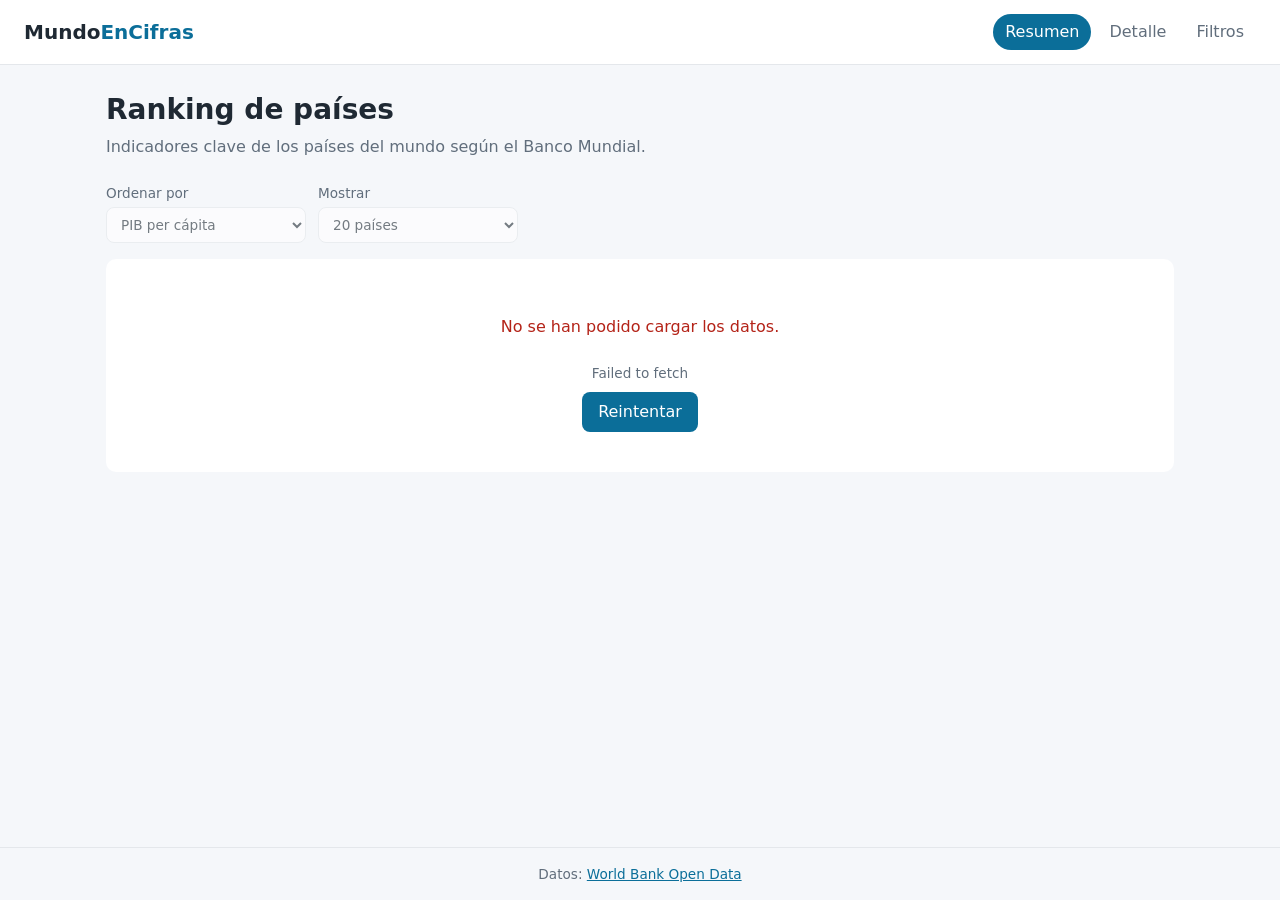
<file: index.html>
<!DOCTYPE html>
<html lang="es">
<head>
  <meta charset="UTF-8">
  <meta name="viewport" content="width=device-width, initial-scale=1.0">
  <meta name="description" content="MundoEnCifras: indicadores económicos y sociales de los países del mundo con datos del Banco Mundial.">
  <title>MundoEnCifras · Resumen</title>
  <link rel="stylesheet" href="css/styles.css">
</head>
<body>
  <header class="cabecera">
    <a class="cabecera__logo" href="index.html">Mundo<span>EnCifras</span></a>
    <nav class="cabecera__nav" aria-label="Principal">
      <a href="index.html" aria-current="page">Resumen</a>
      <a href="pages/detalle.html">Detalle</a>
      <a href="pages/filtros.html">Filtros</a>
    </nav>
  </header>

  <main class="contenido">
    <h1>Ranking de países</h1>
    <p class="intro">Indicadores clave de los países del mundo según el Banco Mundial.</p>
    <form class="controles" id="controles" onsubmit="return false">
      <label>Ordenar por
        <select id="indicador">
          <option value="pibPerCapita" selected>PIB per cápita</option>
          <option value="poblacion">Población</option>
          <option value="esperanzaVida">Esperanza de vida</option>
          <option value="crecimientoPib">Crecimiento del PIB</option>
        </select>
      </label>
      <label>Mostrar
        <select id="limite">
          <option value="10">10 países</option>
          <option value="20" selected>20 países</option>
          <option value="50">50 países</option>
          <option value="100">100 países</option>
        </select>
      </label>
    </form>
    <section id="resumen" aria-live="polite"></section>
  </main>

  <footer class="pie">
    Datos: <a href="https://data.worldbank.org/" target="_blank" rel="noopener">World Bank Open Data</a>
  </footer>

  <script type="module" src="js/pages/resumen.js"></script>
</body>
</html>
</file>
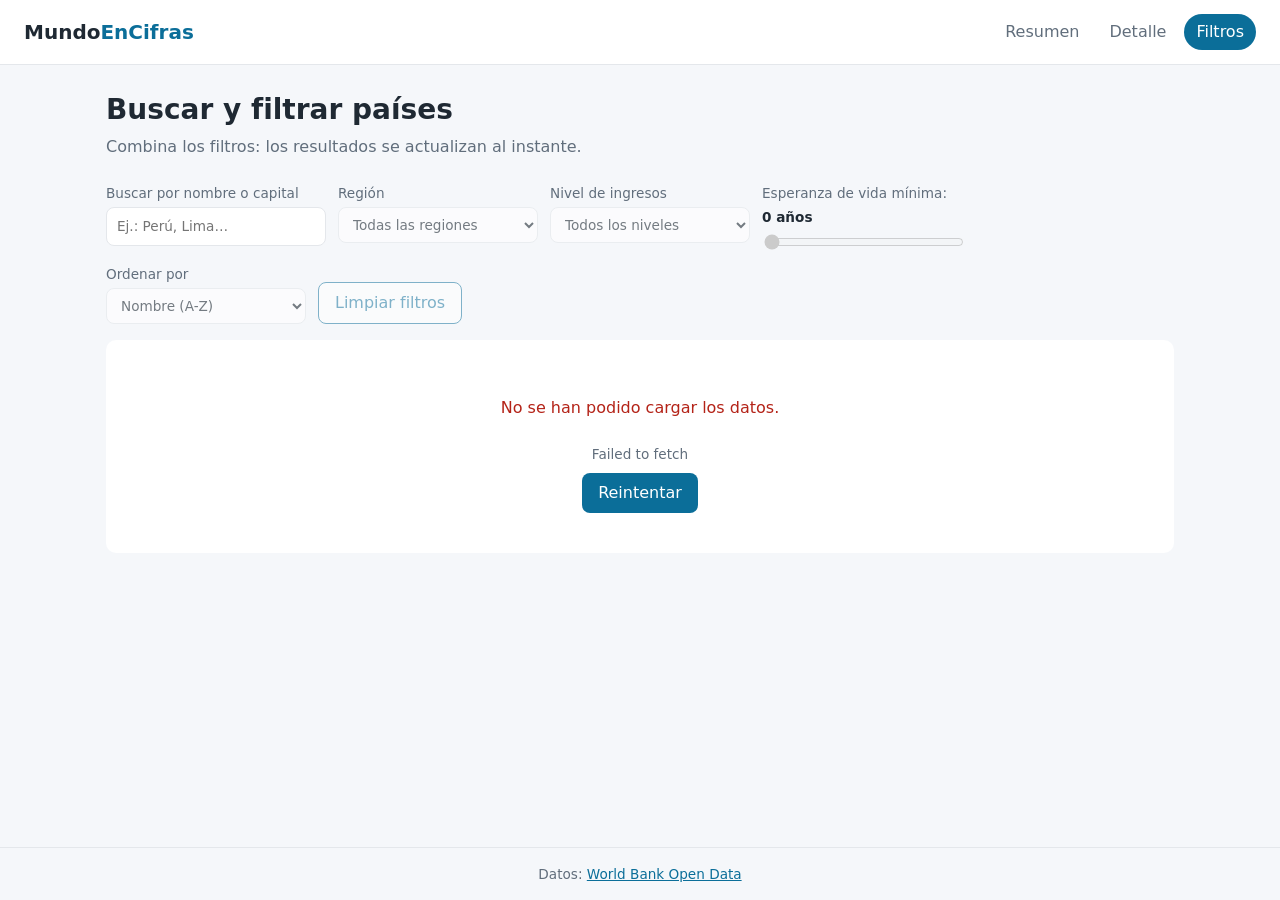
<file: pages/filtros.html>
<!DOCTYPE html>
<html lang="es">
<head>
  <meta charset="UTF-8">
  <meta name="viewport" content="width=device-width, initial-scale=1.0">
  <title>MundoEnCifras · Filtros</title>
  <link rel="stylesheet" href="../css/styles.css">
</head>
<body>
  <header class="cabecera">
    <a class="cabecera__logo" href="../index.html">Mundo<span>EnCifras</span></a>
    <nav class="cabecera__nav" aria-label="Principal">
      <a href="../index.html">Resumen</a>
      <a href="detalle.html">Detalle</a>
      <a href="filtros.html" aria-current="page">Filtros</a>
    </nav>
  </header>

  <main class="contenido">
    <h1>Buscar y filtrar países</h1>
    <p class="intro">Combina los filtros: los resultados se actualizan al instante.</p>

    <form class="controles" id="form-filtros" onsubmit="return false" role="search">
      <label>Buscar por nombre o capital
        <input type="search" id="busqueda" placeholder="Ej.: Perú, Lima…" autocomplete="off" disabled>
      </label>
      <label>Región
        <select id="region" disabled>
          <option value="">Todas las regiones</option>
        </select>
      </label>
      <label>Nivel de ingresos
        <select id="ingresos" disabled>
          <option value="">Todos los niveles</option>
        </select>
      </label>
      <label>Esperanza de vida mínima: <output id="vida-valor">0 años</output>
        <input type="range" id="vida" min="0" max="85" step="5" value="0" disabled>
      </label>
      <label>Ordenar por
        <select id="orden" disabled>
          <option value="nombre">Nombre (A-Z)</option>
          <option value="pibPerCapita">PIB per cápita</option>
          <option value="poblacion">Población</option>
          <option value="esperanzaVida">Esperanza de vida</option>
          <option value="crecimientoPib">Crecimiento del PIB</option>
        </select>
      </label>
      <button type="button" id="limpiar" class="boton boton--secundario" disabled>Limpiar filtros</button>
    </form>

    <p id="contador" class="contador" aria-live="polite"></p>
    <section id="resultados"></section>
  </main>

  <footer class="pie">
    Datos: <a href="https://data.worldbank.org/" target="_blank" rel="noopener">World Bank Open Data</a>
  </footer>

  <script type="module" src="../js/pages/filtros.js"></script>
</body>
</html>
</file>
<file: css/styles.css>
:root {
  --color-fondo: #f5f7fa;
  --color-superficie: #ffffff;
  --color-texto: #1f2933;
  --color-suave: #616e7c;
  --color-borde: #e4e7eb;
  --color-primario: #0b6e99;
  --color-error: #b42318;
  --radio: 10px;
  --sombra: 0 1px 3px rgba(15, 23, 42, 0.08);
}

* { box-sizing: border-box; }

body {
  margin: 0;
  font-family: system-ui, -apple-system, "Segoe UI", Roboto, sans-serif;
  background: var(--color-fondo);
  color: var(--color-texto);
  line-height: 1.5;
  min-height: 100vh;
  display: flex;
  flex-direction: column;
}

a { color: var(--color-primario); }

/* Cabecera y navegación */
.cabecera {
  display: flex;
  flex-wrap: wrap;
  align-items: center;
  justify-content: space-between;
  gap: 12px;
  padding: 14px 24px;
  background: var(--color-superficie);
  border-bottom: 1px solid var(--color-borde);
}
.cabecera__logo {
  font-weight: 700;
  font-size: 1.25rem;
  text-decoration: none;
  color: var(--color-texto);
}
.cabecera__logo span { color: var(--color-primario); }
.cabecera__nav { display: flex; gap: 6px; }
.cabecera__nav a {
  padding: 6px 12px;
  border-radius: 999px;
  text-decoration: none;
  color: var(--color-suave);
}
.cabecera__nav a:hover { background: var(--color-fondo); }
.cabecera__nav a[aria-current="page"] {
  background: var(--color-primario);
  color: #fff;
}

/* Contenido */
.contenido {
  flex: 1;
  width: 100%;
  max-width: 1100px;
  margin: 0 auto;
  padding: 24px 16px 48px;
}
h1 { margin: 0 0 4px; font-size: 1.75rem; }
.intro { margin: 0 0 24px; color: var(--color-suave); }
.contador { color: var(--color-suave); font-size: 0.9rem; }

/* Texto secundario (región, capital…) */
.listado__meta { font-size: 0.8rem; color: var(--color-suave); }

/* Estados de carga y error */
.estado {
  display: flex;
  flex-direction: column;
  align-items: center;
  gap: 8px;
  padding: 40px 16px;
  text-align: center;
  background: var(--color-superficie);
  border-radius: var(--radio);
}
.estado--error { color: var(--color-error); }
.estado__detalle { font-size: 0.85rem; color: var(--color-suave); margin: 0; }
.spinner {
  width: 36px;
  height: 36px;
  border: 4px solid var(--color-borde);
  border-top-color: var(--color-primario);
  border-radius: 50%;
  animation: girar 0.8s linear infinite;
}
@keyframes girar { to { transform: rotate(360deg); } }

.boton {
  padding: 8px 16px;
  border: none;
  border-radius: 8px;
  background: var(--color-primario);
  color: #fff;
  font: inherit;
  cursor: pointer;
}

/* Controles y ranking (día 2) */
.controles {
  display: flex;
  flex-wrap: wrap;
  gap: 12px;
  margin-bottom: 16px;
}
.controles label {
  display: flex;
  flex-direction: column;
  gap: 4px;
  font-size: 0.85rem;
  color: var(--color-suave);
}
.controles select {
  min-width: 200px;
  padding: 8px 10px;
  border: 1px solid var(--color-borde);
  border-radius: 8px;
  background: var(--color-superficie);
  font: inherit;
  color: var(--color-texto);
}
.controles select:disabled { opacity: 0.6; }

.ranking {
  list-style: none;
  margin: 0;
  padding: 0;
  display: grid;
  gap: 10px;
}
.ranking__fila {
  padding: 14px 16px;
  background: var(--color-superficie);
  border: 1px solid var(--color-borde);
  border-radius: var(--radio);
  box-shadow: var(--sombra);
}
.ranking__cabecera {
  display: flex;
  flex-wrap: wrap;
  align-items: baseline;
  gap: 4px 10px;
  margin-bottom: 10px;
}
.ranking__pos {
  min-width: 2.2rem;
  font-weight: 700;
  color: var(--color-primario);
}
.ranking__nombre {
  font-weight: 600;
  font-size: 1.05rem;
  text-decoration: none;
}
.ranking__nombre:hover { text-decoration: underline; }

.kpis {
  display: grid;
  grid-template-columns: repeat(auto-fit, minmax(150px, 1fr));
  gap: 8px;
  margin: 0;
}
.kpi {
  padding: 8px 10px;
  background: var(--color-fondo);
  border-radius: 8px;
}
.kpi--activo {
  outline: 2px solid var(--color-primario);
}
.kpi dt { font-size: 0.75rem; color: var(--color-suave); }
.kpi dd { margin: 0; font-weight: 600; }

/* Detalle (día 3) */
h2 { margin: 0 0 8px; font-size: 1.2rem; }
.ficha {
  margin-bottom: 16px;
  padding: 16px;
  background: var(--color-superficie);
  border: 1px solid var(--color-borde);
  border-radius: var(--radio);
  box-shadow: var(--sombra);
}
.ficha__datos {
  display: flex;
  flex-wrap: wrap;
  gap: 8px 32px;
  margin: 0;
}
.ficha__datos dt { font-size: 0.75rem; color: var(--color-suave); }
.ficha__datos dd { margin: 0; font-weight: 600; }
.aviso {
  margin: 8px 0 0;
  padding: 8px 12px;
  border-radius: 8px;
  background: #fff4e5;
  color: #8a4b00;
  font-size: 0.9rem;
}
.controles__fila { display: flex; gap: 6px; }
.controles__fila select { min-width: 160px; }
.boton:disabled { opacity: 0.5; cursor: not-allowed; }

.chips {
  list-style: none;
  display: flex;
  flex-wrap: wrap;
  gap: 8px;
  margin: 0 0 16px;
  padding: 0;
}
.chip {
  display: inline-flex;
  align-items: center;
  gap: 6px;
  padding: 4px 6px 4px 12px;
  background: var(--color-superficie);
  border: 1px solid var(--color-borde);
  border-radius: 999px;
  font-size: 0.9rem;
}
.chip__color {
  display: inline-block;
  width: 10px;
  height: 10px;
  border-radius: 50%;
}
.chip__quitar {
  width: 24px;
  height: 24px;
  border: none;
  border-radius: 50%;
  background: var(--color-fondo);
  font-size: 1rem;
  line-height: 1;
  cursor: pointer;
}
.chip__quitar:hover { background: var(--color-borde); }

.panel {
  margin-bottom: 16px;
  padding: 16px;
  background: var(--color-superficie);
  border: 1px solid var(--color-borde);
  border-radius: var(--radio);
  box-shadow: var(--sombra);
}
.grafico { position: relative; height: 380px; }

.tabla-scroll { overflow-x: auto; }
.tabla { width: 100%; border-collapse: collapse; font-size: 0.9rem; }
.tabla th, .tabla td {
  padding: 8px 10px;
  text-align: left;
  border-bottom: 1px solid var(--color-borde);
  white-space: nowrap;
}
.tabla tbody th { font-weight: 600; }
.tabla thead button {
  padding: 0;
  border: none;
  background: none;
  font: inherit;
  font-weight: 600;
  color: var(--color-texto);
  cursor: pointer;
}
.tabla thead button:hover { color: var(--color-primario); }

/* Filtros (día 4) */
.controles input[type="search"] {
  min-width: 220px;
  padding: 8px 10px;
  border: 1px solid var(--color-borde);
  border-radius: 8px;
  background: var(--color-superficie);
  font: inherit;
  color: var(--color-texto);
}
.controles input[type="range"] { min-width: 200px; accent-color: var(--color-primario); }
.controles output { font-weight: 600; color: var(--color-texto); }
.controles > .boton { align-self: flex-end; }
.boton--secundario {
  background: var(--color-superficie);
  color: var(--color-primario);
  border: 1px solid var(--color-primario);
}
input:focus-visible, select:focus-visible, button:focus-visible, a:focus-visible {
  outline: 2px solid var(--color-primario);
  outline-offset: 2px;
}

.tarjetas {
  list-style: none;
  margin: 0;
  padding: 0;
  display: grid;
  grid-template-columns: repeat(auto-fill, minmax(300px, 1fr));
  gap: 12px;
}
.tarjeta {
  display: flex;
  flex-direction: column;
  gap: 6px;
  padding: 14px 16px;
  background: var(--color-superficie);
  border: 1px solid var(--color-borde);
  border-radius: var(--radio);
  box-shadow: var(--sombra);
}
.tarjeta__nombre { font-weight: 600; font-size: 1.05rem; text-decoration: none; }
.tarjeta__nombre:hover { text-decoration: underline; }
.tarjeta .listado__meta { margin: 0; }
.tarjeta .kpis { grid-template-columns: repeat(2, 1fr); margin-top: 4px; }
mark { background: #ffe58f; color: inherit; border-radius: 2px; }

.insignia {
  align-self: flex-start;
  padding: 2px 10px;
  border-radius: 999px;
  font-size: 0.75rem;
  font-weight: 600;
  background: var(--color-fondo);
  color: var(--color-suave);
}
.insignia--hic { background: #e6f4ea; color: #1e6b34; }
.insignia--umc { background: #e7f0fb; color: #1d4f91; }
.insignia--lmc { background: #fff4e5; color: #8a4b00; }
.insignia--lic { background: #fde8e8; color: #9b1c1c; }

.kpi__anio { font-size: 0.7rem; color: var(--color-suave); }

/* Móvil */
@media (max-width: 600px) {
  .cabecera { padding: 12px 16px; }
  h1 { font-size: 1.4rem; }
  .controles label { width: 100%; }
  .controles select,
  .controles input[type="search"],
  .controles input[type="range"],
  .controles__fila select { min-width: 0; width: 100%; }
  .controles > .boton { width: 100%; }
  .grafico { height: 280px; }
  .tarjetas { grid-template-columns: 1fr; }
}

.pie {
  padding: 16px;
  text-align: center;
  font-size: 0.85rem;
  color: var(--color-suave);
  border-top: 1px solid var(--color-borde);
}
</file>
